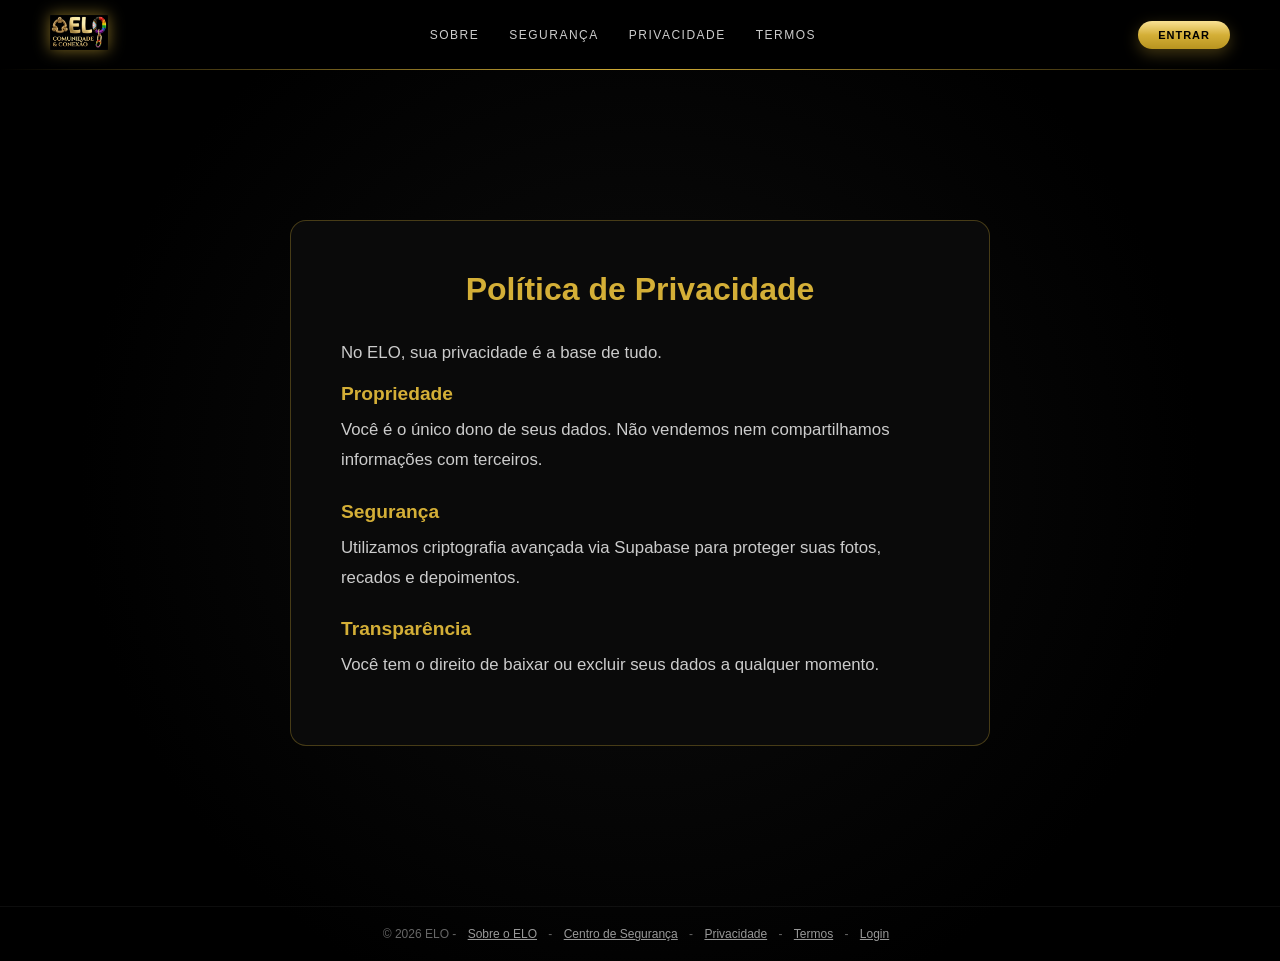
<file: privacidade.html>
<!DOCTYPE html>
<html lang="pt-br">
<head>
    <meta charset="UTF-8">
    <meta name="viewport" content="width=device-width, initial-scale=1.0">
    <link rel="icon" type="image/svg+xml" href="favicon.svg">
    <link rel="stylesheet" href="styles.css">
    <title>ELO | Política de Privacidade</title>
    <style>
        body { background-image: radial-gradient(circle at center, #0d0d0d 0%, #000000 70%); display: flex; flex-direction: column; }
        nav { display: flex; gap: 30px; }
        nav a { color: #ccc; text-decoration: none; font-size: 12px; text-transform: uppercase; letter-spacing: 1.5px; transition: 0.3s; }
        nav a:hover { color: var(--gold); text-shadow: 0 0 10px rgba(212, 175, 55, 0.5); }
        .btn-login { background: linear-gradient(180deg, var(--gold-bright) 0%, var(--gold) 50%, #b8941f 100%); color: #000; padding: 8px 20px; font-size: 11px; font-weight: bold; border: none; border-radius: 50px; cursor: pointer; text-transform: uppercase; letter-spacing: 1px; transition: all 0.3s ease; box-shadow: 0 5px 15px rgba(212, 175, 55, 0.3); text-decoration: none; }
        .btn-login:hover { transform: translateY(-3px); box-shadow: 0 10px 25px rgba(212, 175, 55, 0.6); }
        .content-wrapper { flex: 1; display: flex; justify-content: center; align-items: center; padding: 120px 20px 60px; }
        .content-box { max-width: 700px; background: var(--dark-box); border: var(--border-style); padding: 50px; border-radius: 16px; margin: 100px auto; }

        .content-box h1 {
            color: var(--gold);
            font-size: 2rem;
            margin-bottom: 30px;
            text-align: center;
        }

        .content-box h2 {
            color: var(--gold);
            font-size: 1.2rem;
            margin: 25px 0 10px;
        }

        .content-box h2:first-of-type {
            margin-top: 0;
        }

        .content-box p {
            color: #ccc;
            font-size: 1.05rem;
            line-height: 1.8;
            margin-bottom: 15px;
        }

        .content-box ul {
            color: #ccc;
            font-size: 1.05rem;
            line-height: 1.8;
            padding-left: 20px;
            margin-bottom: 20px;
        }

        .content-box li {
            margin-bottom: 8px;
        }

        footer { margin-left: 0; }

        @media (max-width: 600px) {
            header {
                padding: 15px 20px;
            }
            .content-box {
                padding: 30px 20px;
            }
            .content-box h1 {
                font-size: 1.5rem;
            }
        }
    </style>
</head>
<body>

    <header>
        <div class="logo-area">
            <a href="index.html"><img src="imagens/LOGO ELO FINAL.png" alt="ELO"></a>
        </div>
        <nav>
            <a href="sobre.html">Sobre</a>
            <a href="seguranca.html">Segurança</a>
            <a href="privacidade.html">Privacidade</a>
            <a href="termos.html">Termos</a>
        </nav>
        <a href="login.html" class="btn-login">Entrar</a>
    </header>

    <div class="content-wrapper">
        <div class="content-box">
            <h1>Política de Privacidade</h1>
            <p>No ELO, sua privacidade é a base de tudo.</p>
            
            <h2>Propriedade</h2>
            <p>Você é o único dono de seus dados. Não vendemos nem compartilhamos informações com terceiros.</p>
            
            <h2>Segurança</h2>
            <p>Utilizamos criptografia avançada via Supabase para proteger suas fotos, recados e depoimentos.</p>
            
            <h2>Transparência</h2>
            <p>Você tem o direito de baixar ou excluir seus dados a qualquer momento.</p>
        </div>
    </div>

    <footer>
        &copy; 2026 ELO - <a href="sobre.html">Sobre o ELO</a> - <a href="seguranca.html">Centro de Segurança</a> - <a href="privacidade.html">Privacidade</a> - <a href="termos.html">Termos</a> - <a href="login.html">Login</a>
    </footer>

</body>
</html>
</file>
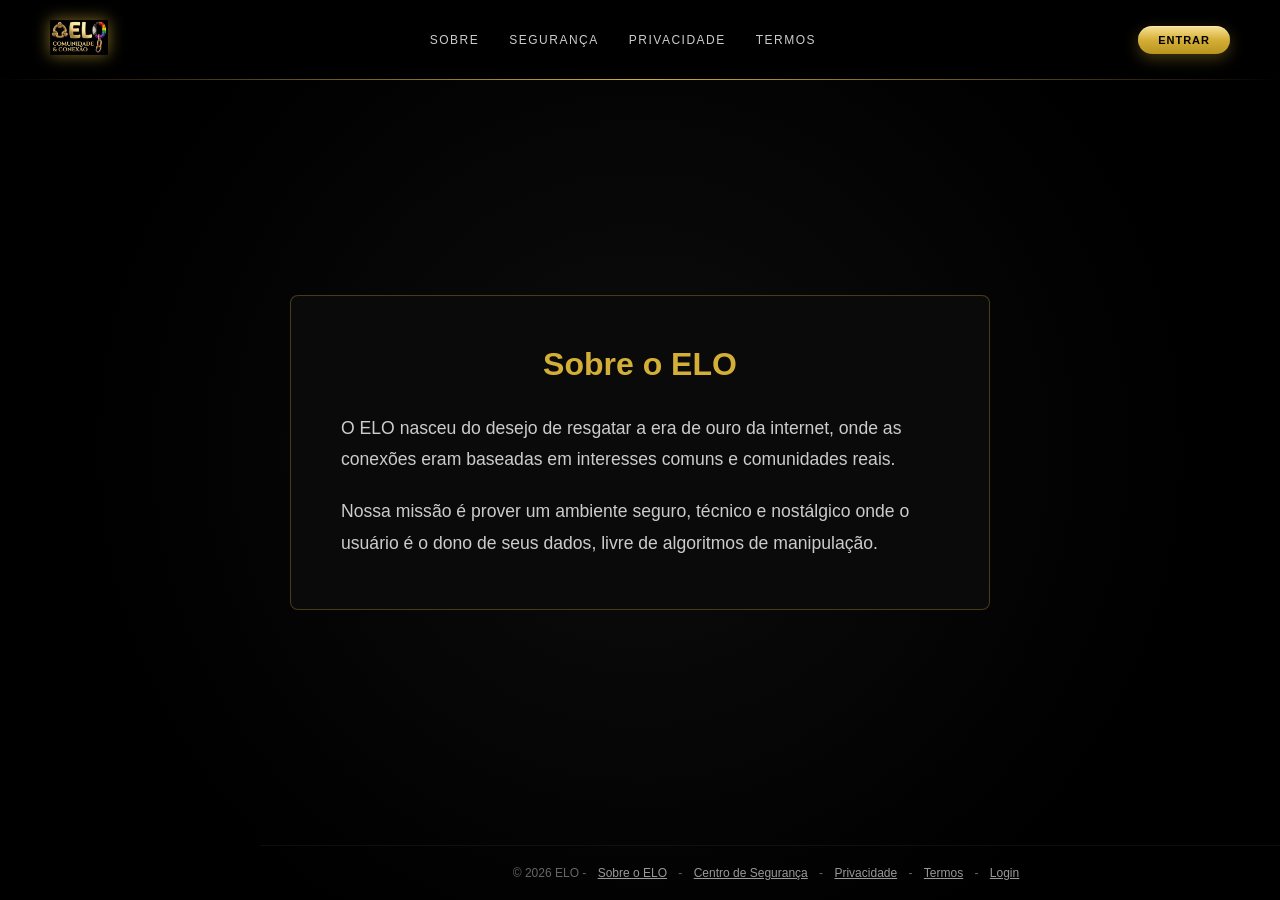
<file: sobre.html>
<!DOCTYPE html>
<html lang="pt-br">
<head>
    <meta charset="UTF-8">
    <meta name="viewport" content="width=device-width, initial-scale=1.0">
    <link rel="icon" type="image/svg+xml" href="favicon.svg">
    <link rel="stylesheet" href="styles.css">
    <title>ELO | Sobre</title>
    <style>
        body { background-image: radial-gradient(circle at center, #0d0d0d 0%, #000000 70%); }
        .content-box {
            background: #0a0a0a;
            border: 1px solid rgba(212, 175, 55, 0.3);
            border-radius: 16px;
            max-width: 700px;
            margin: 100px auto;
            padding: 40px;
        }

        body {
            background-color: #000000;
            background-image: radial-gradient(circle at center, #0d0d0d 0%, #000000 70%);
            color: #ffffff;
            min-height: 100vh;
            display: flex;
            flex-direction: column;
        }

        :root {
            --gold: #d4af37;
            --gold-bright: #f9e295;
            --dark-box: #0a0a0a;
            --border-style: 1px solid rgba(212, 175, 55, 0.3);
        }

        header {
            padding: 20px 50px;
            display: flex;
            justify-content: space-between;
            align-items: center;
            background: rgba(0, 0, 0, 0.9);
            backdrop-filter: blur(10px);
            position: fixed;
            width: 100%;
            top: 0;
            z-index: 1000;
            border-bottom: 1px solid;
            border-image: linear-gradient(to right, transparent, var(--gold), transparent) 1;
        }

        .logo-area a img {
            height: 35px;
            filter: drop-shadow(0 0 8px rgba(212, 175, 55, 0.6));
            transition: transform 0.3s ease;
        }

        .logo-area a img:hover {
            transform: scale(1.1);
        }

        nav {
            display: flex;
            gap: 30px;
        }

        nav a {
            color: #ccc;
            text-decoration: none;
            font-size: 12px;
            text-transform: uppercase;
            letter-spacing: 1.5px;
            transition: 0.3s;
        }

        nav a:hover {
            color: var(--gold);
            text-shadow: 0 0 10px rgba(212, 175, 55, 0.5);
        }

        .btn-login {
            background: linear-gradient(180deg, var(--gold-bright) 0%, var(--gold) 50%, #b8941f 100%);
            color: #000;
            padding: 8px 20px;
            font-size: 11px;
            font-weight: bold;
            border: none;
            border-radius: 50px;
            cursor: pointer;
            text-transform: uppercase;
            letter-spacing: 1px;
            transition: all 0.3s ease;
            box-shadow: 0 5px 15px rgba(212, 175, 55, 0.3), inset 0 1px 0 rgba(255, 255, 255, 0.3);
            text-decoration: none;
        }

        .btn-login:hover {
            transform: translateY(-3px);
            box-shadow: 0 10px 25px rgba(212, 175, 55, 0.6), inset 0 1px 0 rgba(255, 255, 255, 0.3);
        }

        .content-wrapper {
            flex: 1;
            display: flex;
            justify-content: center;
            align-items: center;
            padding: 120px 20px 60px;
        }

        .content-box {
            max-width: 700px;
            background: var(--dark-box);
            border: var(--border-style);
            padding: 50px;
            border-radius: 8px;
        }

        .content-box h1 {
            color: var(--gold);
            font-size: 2rem;
            margin-bottom: 30px;
            text-align: center;
        }

        .content-box p {
            color: #ccc;
            font-size: 1.1rem;
            line-height: 1.8;
            margin-bottom: 20px;
        }

        .content-box p:last-child {
            margin-bottom: 0;
        }

        footer {
            padding: 20px;
            border-top: 1px solid rgba(255,255,255,0.05);
            text-align: center;
            font-size: 0.75rem;
            color: #666;
        }

        footer a {
            color: #999;
            text-decoration: underline;
            margin: 0 8px;
        }

        footer a:hover {
            color: var(--gold);
        }

        @media (max-width: 600px) {
            header {
                padding: 15px 20px;
            }
            .content-box {
                padding: 30px 20px;
            }
            .content-box h1 {
                font-size: 1.5rem;
            }
        }
    </style>
</head>
<body>

    <header>
        <div class="logo-area">
            <a href="index.html"><img src="imagens/LOGO ELO FINAL.png" alt="ELO"></a>
        </div>
        <nav>
            <a href="sobre.html">Sobre</a>
            <a href="seguranca.html">Segurança</a>
            <a href="privacidade.html">Privacidade</a>
            <a href="termos.html">Termos</a>
        </nav>
        <a href="login.html" class="btn-login">Entrar</a>
    </header>

    <div class="content-wrapper">
        <div class="content-box">
            <h1>Sobre o ELO</h1>
            <p>O ELO nasceu do desejo de resgatar a era de ouro da internet, onde as conexões eram baseadas em interesses comuns e comunidades reais.</p>
            <p>Nossa missão é prover um ambiente seguro, técnico e nostálgico onde o usuário é o dono de seus dados, livre de algoritmos de manipulação.</p>
        </div>
    </div>

    <footer>
        &copy; 2026 ELO - <a href="sobre.html">Sobre o ELO</a> - <a href="seguranca.html">Centro de Segurança</a> - <a href="privacidade.html">Privacidade</a> - <a href="termos.html">Termos</a> - <a href="login.html">Login</a>
    </footer>

</body>
</html>
</file>
<file: styles.css>
:root {
  --gold: #d4af37;
  --gold-bright: #f9e295;
  --dark-box: #0a0a0a;
  --border-style: 1px solid rgba(212, 175, 55, 0.3);
}

* { margin: 0; padding: 0; box-sizing: border-box; font-family: 'Segoe UI', Tahoma, Geneva, Verdana, sans-serif; }

body {
  background-color: #000000;
  background-image: radial-gradient(circle at center, #0d0d0d 0%, #000000 70%);
  color: #ffffff;
  min-height: 100vh;
  -webkit-overflow-scrolling: touch;
  overscroll-behavior: contain;
}

/* HEADER */
header {
  padding: 15px 50px;
  display: flex;
  justify-content: space-between;
  align-items: center;
  background: rgba(0, 0, 0, 0.9);
  backdrop-filter: blur(10px);
  position: fixed;
  width: 100%;
  top: 0;
  z-index: 1000;
  border-bottom: 1px solid;
  border-image: linear-gradient(to right, transparent, var(--gold), transparent) 1;
}
.logo-area a img { height: 35px; filter: drop-shadow(0 0 8px rgba(212, 175, 55, 0.6)); }
.user-menu { display: flex; align-items: center; gap: 15px; }
.user-avatar { width: 40px; height: 40px; border-radius: 50%; background: var(--gold); display: flex; align-items: center; justify-content: center; font-weight: bold; color: #000; font-size: 18px; overflow: hidden; flex-shrink: 0; }
.user-avatar img { width: 100%; height: 100%; object-fit: cover; border-radius: 50%; }
.user-name { color: #ccc; font-size: 14px; }
.user-badge { background: var(--gold); color: #000; font-size: 10px; padding: 3px 8px; border-radius: 10px; font-weight: bold; text-transform: uppercase; display: none; }
.user-badge.visible { display: inline; }
.btn-logout { background: transparent; border: 1px solid #666; color: #ccc; padding: 6px 15px; border-radius: 20px; cursor: pointer; font-size: 12px; transition: all 0.3s; }
.btn-logout:hover { border-color: #c00; color: #c00; }

/* CONTENT */
.content-area { flex: 1; margin-left: 260px; padding: 30px; min-height: calc(100vh - 80px); }

/* SIDEBAR */
.sidebar { width: 260px; padding: 30px 15px; border-right: 1px solid rgba(255,255,255,0.05); position: fixed; height: calc(100vh - 80px); overflow-y: auto; }
.sidebar-section { margin-bottom: 25px; }
.sidebar-title { color: #555; font-size: 11px; text-transform: uppercase; letter-spacing: 1.5px; margin-bottom: 10px; padding-left: 15px; }
.sidebar-menu { list-style: none; }
.sidebar-menu li { margin-bottom: 3px; }
.sidebar-menu a { display: flex; align-items: center; gap: 10px; padding: 12px 15px; color: #888; text-decoration: none; border-radius: 8px; transition: all 0.3s; font-size: 14px; cursor: pointer; }
.sidebar-menu a:hover { background: rgba(212, 175, 55, 0.1); color: var(--gold); text-shadow: 0 0 10px rgba(212, 175, 55, 0.5); }
.sidebar-menu a.active { background: rgba(212, 175, 55, 0.15); color: var(--gold); }
.sidebar-menu a .icon { font-size: 18px; }
.admin-section { display: none; }
.admin-section.visible { display: block; }
.admin-menu a { color: var(--gold) !important; border-left: 3px solid var(--gold); }
.admin-menu a:hover { background: rgba(212, 175, 55, 0.2) !important; }

/* SECTION TITLE */
.section-title { color: var(--gold); font-size: 1.8rem; margin-bottom: 25px; display: flex; align-items: center; gap: 12px; }
.section-title .icon { font-size: 2rem; }

/* WELCOME */
.welcome-card { background: var(--dark-box); border: var(--border-style); border-radius: 12px; padding: 40px; text-align: center; margin-bottom: 30px; }
.welcome-card h1 { color: var(--gold); font-size: 2rem; margin-bottom: 10px; }
.welcome-card p { color: #888; font-size: 1rem; }

/* STATS */
.stats-grid { display: grid; grid-template-columns: repeat(auto-fit, minmax(180px, 1fr)); gap: 20px; margin-bottom: 30px; }
.stat-card { background: var(--dark-box); border: var(--border-style); border-radius: 12px; padding: 25px; text-align: center; transition: all 0.3s; cursor: pointer; }
.stat-card:hover { border-color: var(--gold); transform: translateY(-5px); }
.stat-card h3 { color: var(--gold); font-size: 2.5rem; margin-bottom: 5px; }
.stat-card p { color: #666; font-size: 0.85rem; text-transform: uppercase; letter-spacing: 1px; }

/* COMMUNITIES */
.communities-grid { display: grid; grid-template-columns: repeat(auto-fill, minmax(280px, 1fr)); gap: 20px; }
.community-card { background: var(--dark-box); border: var(--border-style); border-radius: 12px; overflow: hidden; transition: all 0.3s; }
.community-card:hover { border-color: var(--gold); transform: translateY(-5px); }
.community-cover { height: 120px; background: linear-gradient(135deg, var(--gold) 0%, #1a1a1a 100%); display: flex; align-items: center; justify-content: center; font-size: 3rem; }
.community-info { padding: 20px; }
.community-info h3 { color: var(--gold); margin-bottom: 8px; font-size: 1.1rem; }
.community-info p { color: #666; font-size: 0.85rem; margin-bottom: 15px; }

/* BUTTONS */
.btn-participate { background: linear-gradient(180deg, var(--gold-bright), var(--gold)); color: #000; border: none; padding: 10px 20px; border-radius: 20px; font-weight: bold; cursor: pointer; font-size: 13px; transition: all 0.3s; }
.btn-participate:hover { filter: brightness(1.1); transform: scale(1.05); }
.btn-participating { background: linear-gradient(180deg, #2a5a2a, #1a3a1a); color: #6f6; border: 1px solid #4a4; padding: 10px 20px; border-radius: 20px; font-weight: bold; cursor: pointer; font-size: 13px; transition: all 0.3s; }
.btn-participating:hover { filter: brightness(1.2); transform: scale(1.05); }
.btn-create { background: linear-gradient(180deg, var(--gold-bright), var(--gold)); color: #000; border: none; padding: 12px 25px; border-radius: 25px; font-weight: bold; cursor: pointer; font-size: 14px; margin-bottom: 25px; display: inline-flex; align-items: center; gap: 8px; transition: all 0.3s; }
.btn-create:hover { filter: brightness(1.1); transform: translateY(-2px); box-shadow: 0 10px 30px rgba(212, 175, 55, 0.4); }

/* FEED / SCRAPS */
.feed-list { display: flex; flex-direction: column; gap: 20px; }
.scrap-card { background: var(--dark-box); border: var(--border-style); border-radius: 12px; padding: 25px; position: relative; }
.scrap-header { display: flex; align-items: center; gap: 12px; margin-bottom: 15px; }
.scrap-avatar { width: 45px; height: 45px; border-radius: 50%; background: var(--gold); display: flex; align-items: center; justify-content: center; font-weight: bold; color: #000; overflow: hidden; flex-shrink: 0; }
.scrap-avatar img { width: 100%; height: 100%; object-fit: cover; border-radius: 50%; }
.scrap-user { flex: 1; }
.scrap-user-name { color: var(--gold); font-weight: bold; font-size: 14px; }
.scrap-time { color: #555; font-size: 12px; }
.scrap-content { color: #ccc; font-size: 14px; line-height: 1.6; }
.scrap-actions { display: flex; gap: 15px; margin-top: 15px; padding-top: 15px; border-top: 1px solid rgba(255,255,255,0.05); }
.scrap-action { background: none; border: none; color: #555; font-size: 12px; cursor: pointer; transition: color 0.3s; }
.scrap-action:hover { color: var(--gold); }
.scrap-delete { display: none; position: absolute; top: 15px; right: 15px; background: transparent; border: 1px solid #c00; color: #c00; padding: 5px 10px; border-radius: 4px; font-size: 11px; cursor: pointer; }
.scrap-delete.visible { display: block; }
.scrap-delete:hover { background: #c00; color: #fff; }

/* PHOTOS */
.photos-grid {
  display: grid;
  grid-template-columns: repeat(auto-fill, minmax(200px, 1fr));
  gap: 15px;
}
.photo-item {
  background: var(--dark-box);
  border: var(--border-style);
  border-radius: 12px;
  overflow: hidden;
  cursor: pointer;
  transition: all 0.3s;
  box-shadow: 0 4px 15px rgba(0,0,0,0.3);
}
.photo-item:hover { border-color: var(--gold); transform: scale(1.03); box-shadow: 0 8px 30px rgba(212,175,55,0.3); }
.photo-item img { width: 100%; height: 180px; object-fit: cover; display: block; background: #111; }
.photo-item .delete-btn {
  position: absolute; top: 8px; right: 8px;
  background: rgba(0,0,0,0.6); border: none; border-radius: 50%;
  width: 32px; height: 32px; cursor: pointer; font-size: 14px;
  display: flex; align-items: center; justify-content: center;
  opacity: 0; transition: opacity 0.2s;
}
.photo-item:hover .delete-btn { opacity: 1; }

/* EMPTY STATE */
.empty-state { text-align: center; padding: 60px 20px; color: #555; }
.empty-state .icon { font-size: 4rem; margin-bottom: 20px; filter: grayscale(50%); }
.empty-state h3 { color: var(--gold); margin-bottom: 10px; font-size: 1.2rem; }
.empty-state p { font-size: 0.9rem; color: #666; }

/* MODAL */
.modal { display: none; position: fixed; top: 0; left: 0; width: 100%; height: 100%; background: rgba(0,0,0,0.8); z-index: 2000; align-items: center; justify-content: center; }
.modal.show { display: flex; }
.modal-content { background: var(--dark-box); border: 2px solid var(--gold); border-radius: 16px; padding: 40px; max-width: 500px; width: 90%; position: relative; }
.modal-close { position: absolute; top: 15px; right: 20px; background: none; border: none; color: #888; font-size: 24px; cursor: pointer; }
.modal-close:hover { color: var(--gold); }
.modal h2 { color: var(--gold); margin-bottom: 25px; font-size: 1.5rem; }
.modal .form-group { margin-bottom: 20px; }
.modal .form-group label { display: block; color: #888; font-size: 0.85rem; margin-bottom: 8px; }
.modal .form-group input, .modal .form-group textarea, .modal .form-group select { width: 100%; padding: 12px 15px; background: #111; border: 1px solid #333; color: #fff; border-radius: 8px; font-size: 14px; }
.modal .form-group textarea { min-height: 80px; resize: vertical; }
.modal .form-group input:focus, .modal .form-group textarea:focus, .modal .form-group select:focus { border-color: var(--gold); outline: none; }
.modal .btn-save { background: linear-gradient(180deg, var(--gold-bright), var(--gold)); color: #000; border: none; padding: 14px 35px; border-radius: 25px; font-weight: bold; cursor: pointer; width: 100%; font-size: 15px; }
.modal .btn-save:hover { filter: brightness(1.1); }

/* COMMENTS */
.comments-section { margin-top: 30px; }
.comments-section h3 { color: var(--gold); margin-bottom: 15px; font-size: 1.1rem; }
.comment { display: flex; gap: 15px; padding: 15px 0; border-bottom: 1px solid rgba(255,255,255,0.05); }
.comment-avatar { width: 35px; height: 35px; border-radius: 50%; background: var(--gold); display: flex; align-items: center; justify-content: center; font-weight: bold; color: #000; font-size: 14px; overflow: hidden; flex-shrink: 0; }
.comment-avatar img { width: 100%; height: 100%; object-fit: cover; border-radius: 50%; }
.comment-content { flex: 1; min-width: 0; }
.comment-author { color: var(--gold); font-weight: bold; font-size: 0.9rem; }
.comment-text { color: #ccc; font-size: 0.9rem; margin-top: 5px; line-height: 1.5; }
.comment-time { color: #555; font-size: 0.75rem; margin-top: 5px; }
.new-comment { margin-top: 20px; display: flex; gap: 12px; }
.new-comment textarea { flex: 1; padding: 12px; background: #111; border: 1px solid #333; border-radius: 8px; color: #fff; font-size: 14px; min-height: 60px; resize: vertical; }
.new-comment button { background: linear-gradient(180deg, var(--gold-bright), var(--gold)); color: #000; border: none; padding: 12px 25px; border-radius: 20px; font-weight: bold; cursor: pointer; }

/* ALERTS */
.alert { padding: 15px 20px; border-radius: 8px; margin-bottom: 20px; display: none; text-align: center; }
.alert.show { display: block; }
.alert-success { background: rgba(50, 200, 50, 0.15); border: 1px solid rgba(50, 200, 50, 0.5); color: #50c850; }
.alert-error { background: rgba(200, 50, 50, 0.15); border: 1px solid rgba(200, 50, 50, 0.5); color: #ff6b6b; }

/* SCRAP FORM */
.new-scrap-form { background: var(--dark-box); border: var(--border-style); border-radius: 12px; padding: 25px; margin-bottom: 25px; }
.new-scrap-form textarea { width: 100%; min-height: 80px; padding: 15px; background: #111; border: 1px solid #333; border-radius: 8px; color: #fff; font-size: 14px; resize: vertical; margin-bottom: 15px; }
.new-scrap-form textarea:focus { border-color: var(--gold); outline: none; }
.new-scrap-form button { background: linear-gradient(180deg, var(--gold-bright), var(--gold)); color: #000; border: none; padding: 10px 25px; border-radius: 20px; font-weight: bold; cursor: pointer; }

/* FOOTER */
footer { padding: 20px; border-top: 1px solid rgba(255,255,255,0.05); text-align: center; font-size: 0.75rem; color: #666; margin-left: 260px; }
footer a { color: #999; text-decoration: underline; margin: 0 8px; }
footer a:hover { color: var(--gold); }

/* TOAST */
.toast-container { position: fixed; bottom: 30px; right: 30px; z-index: 9999; display: flex; flex-direction: column; gap: 10px; }
.toast { padding: 16px 24px; border-radius: 12px; font-size: 14px; font-weight: 500; display: flex; align-items: center; gap: 12px; animation: slideIn 0.3s ease; box-shadow: 0 10px 40px rgba(0,0,0,0.5); min-width: 280px; max-width: 400px; }
.toast.hide { animation: slideOut 0.3s ease forwards; }
@keyframes slideIn { from { transform: translateX(100%); opacity: 0; } to { transform: translateX(0); opacity: 1; } }
@keyframes slideOut { from { transform: translateX(0); opacity: 1; } to { transform: translateX(100%); opacity: 0; } }
.toast-success { background: linear-gradient(135deg, rgba(212, 175, 55, 0.95), rgba(180, 148, 31, 0.95)); color: #000; border-left: 4px solid #fff; }
.toast-error { background: linear-gradient(135deg, rgba(180, 50, 50, 0.95), rgba(120, 30, 30, 0.95)); color: #fff; border-left: 4px solid #ff6b6b; }
.toast-info { background: linear-gradient(135deg, rgba(50, 150, 200, 0.95), rgba(30, 100, 150, 0.95)); color: #fff; border-left: 4px solid #6bc5ff; }
.toast-icon { font-size: 20px; }

/* LIGHTBOX */
.lightbox { position: fixed; inset: 0; background: rgba(0,0,0,0.98); backdrop-filter: blur(15px); z-index: 9999; display: flex; align-items: center; justify-content: center; animation: fadeIn 0.2s ease; touch-action: pan-y pinch-zoom; }
.lightbox-close {
  position: fixed; top: 20px; right: 20px;
  width: 48px; height: 48px;
  background: rgba(0,0,0,0.6); border: 2px solid var(--gold); border-radius: 50%;
  color: var(--gold); font-size: 24px; cursor: pointer; z-index: 10001;
  display: flex; align-items: center; justify-content: center;
}
.lightbox img { max-width: 90%; max-height: 90%; border-radius: 12px; box-shadow: 0 0 50px rgba(212,175,55,0.5); border: 2px solid var(--gold); touch-action: pinch-zoom; }
@keyframes fadeIn { from { opacity: 0; } to { opacity: 1; } }

/* COMMUNITY HEADER */
.community-header { position: relative; background: var(--dark-box); border: var(--border-style); border-radius: 12px; overflow: hidden; margin-bottom: 25px; }
.community-banner { height: 180px; background: linear-gradient(135deg, var(--gold) 0%, #1a1a1a 100%); display: flex; align-items: center; justify-content: center; font-size: 5rem; }
.community-banner img { width: 100%; height: 100%; object-fit: cover; }
.community-header-content { padding: 25px; }
.community-header h1 { color: var(--gold); font-size: 1.8rem; margin-bottom: 10px; display: flex; align-items: center; gap: 12px; }
.community-header p { color: #888; font-size: 0.95rem; line-height: 1.5; }
.community-actions { display: flex; gap: 12px; margin-top: 20px; }

/* TOPICS */
.topics-list { display: flex; flex-direction: column; gap: 15px; }
.topic-card { background: var(--dark-box); border: var(--border-style); border-radius: 12px; padding: 20px; cursor: pointer; transition: all 0.3s; }
.topic-card:hover { border-color: var(--gold); transform: translateX(5px); box-shadow: 0 0 20px rgba(212, 175, 55, 0.3); }
.topic-header { display: flex; align-items: center; gap: 12px; margin-bottom: 10px; }
.topic-meta { flex: 1; }
.topic-title { color: var(--gold); font-weight: bold; font-size: 1rem; margin-bottom: 3px; }
.topic-author { color: #555; font-size: 0.8rem; }
.topic-stats { display: flex; gap: 20px; color: #555; font-size: 0.8rem; margin-top: 10px; padding-top: 10px; border-top: 1px solid rgba(255,255,255,0.05); }

/* RESPONSIVE */
@media (max-width: 800px) {
  .sidebar { display: none; }
  .content-area { margin-left: 0; }
  footer { margin-left: 0; }
}

/* MOBILE */
@media (max-width: 480px) {
  header { padding: 8px 12px; height: 44px; }
  .logo-area a img { height: 28px; }
  .user-menu { gap: 8px; }
  .user-avatar { width: 32px; height: 32px; font-size: 14px; }
  .user-name { display: none; }
  .content-area { padding: 12px 8px; margin-top: 44px; padding-bottom: 70px; }
  .section-title { font-size: 1.1rem; margin-bottom: 12px; }
  .photos-grid { grid-template-columns: repeat(3, 1fr); gap: 2px; margin: 0 -8px; }
  .photo-item { border-radius: 0; border: none; }
  .photo-item img { height: calc((100vw - 20px) / 3); border-radius: 0; }
  .photo-item .delete-btn { opacity: 1; }
  .lightbox { padding: 0; background: #000; }
  .lightbox img { max-width: 100%; max-height: 100vh; border: none; border-radius: 0; box-shadow: none; }
  .lightbox-close { top: 12px; right: 12px; width: 40px; height: 40px; font-size: 20px; }
  .modal-content { padding: 16px; width: 95%; margin: 8px; border-radius: 12px; }
  .welcome-card, .stats-grid, .new-scrap-form { display: none; }
  input, textarea, select { font-size: 16px; }
  ::-webkit-scrollbar { width: 0; }
  .btn-create { position: fixed; bottom: 70px; right: 12px; left: auto; width: 56px; height: 56px; border-radius: 50%; padding: 0; display: flex; align-items: center; justify-content: center; font-size: 24px; box-shadow: 0 4px 20px rgba(212,175,55,0.5); z-index: 100; margin: 0; }
  .sidebar { display: flex; position: fixed; bottom: 0; left: 0; right: 0; width: 100%; height: 56px; background: rgba(0,0,0,0.95); backdrop-filter: blur(20px); border-top: 1px solid rgba(255,255,255,0.1); z-index: 1000; justify-content: space-around; padding: 0; }
  .sidebar-section { margin: 0; display: flex; width: 100%; }
  .sidebar-title { display: none; }
  .sidebar-menu { display: flex; width: 100%; justify-content: space-around; }
  .sidebar-menu a { padding: 8px 12px; flex-direction: column; font-size: 9px; gap: 2px; border-radius: 8px; }
  .sidebar-menu a .icon { font-size: 18px; }
  footer { display: none; }
  button { min-height: 44px; min-width: 44px; }
  .scrap-card { padding: 15px; }
}

/* TABLET */
@media (min-width: 481px) and (max-width: 768px) {
  .photos-grid { grid-template-columns: repeat(3, 1fr); gap: 10px; }
  .photo-item img { height: 160px; }
}

/* SKELETON LOADING */
.skeleton { background: linear-gradient(90deg, #111 25%, #222 50%, #111 75%); background-size: 200% 100%; animation: shimmer 1.5s infinite; border-radius: 8px; }
@keyframes shimmer { 0% { background-position: 200% 0; } 100% { background-position: -200% 0; } }
</file>
